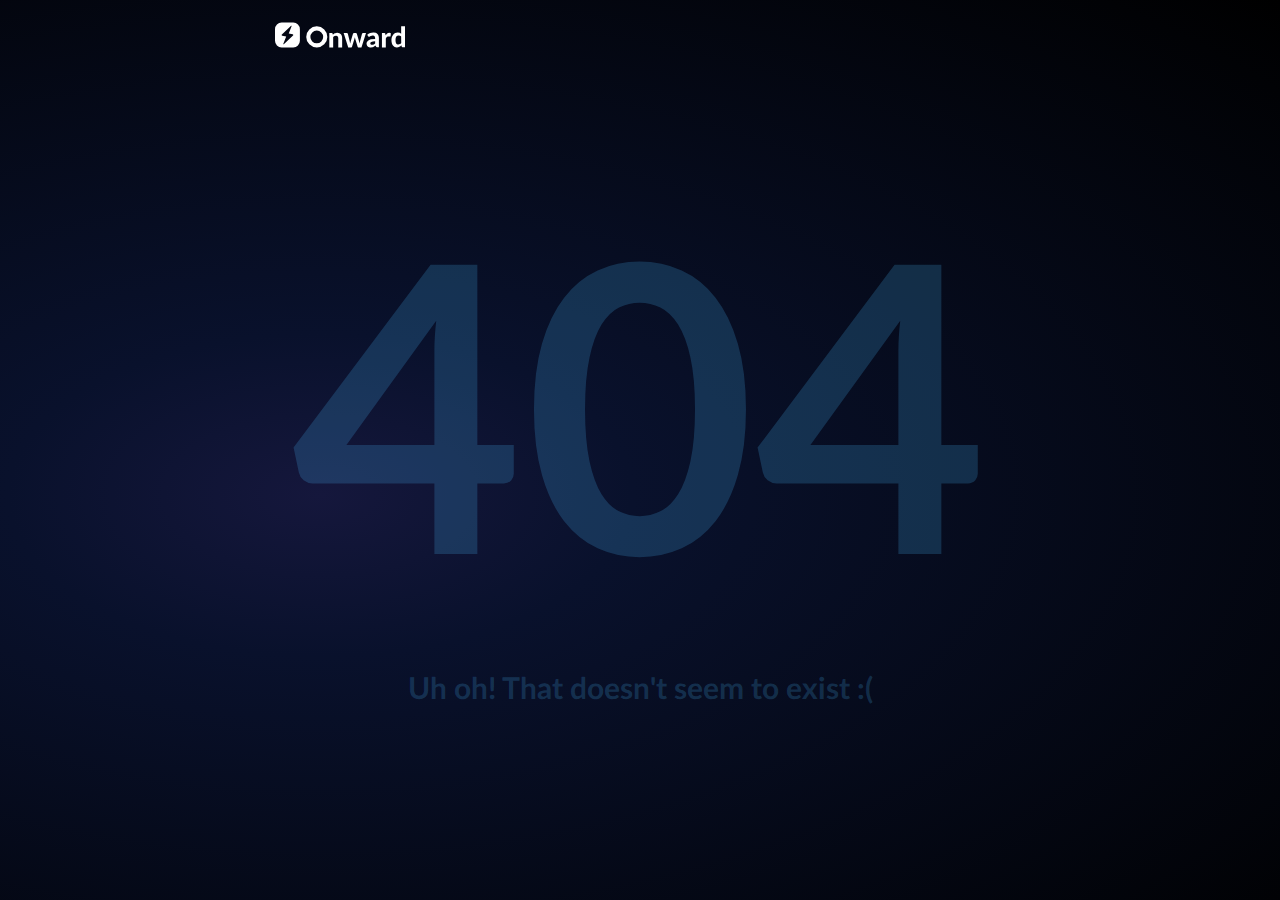
<file: index.html>
<!doctype html><html lang="en"><head><meta charset="utf-8"><meta name="viewport" content="width=device-width,initial-scale=1,shrink-to-fit=no"><meta name="theme-color" content="#000000"><link rel="manifest" href="/manifest.json"><link rel="shortcut icon" href="/favicon.ico"><title>Onward - Harness AI and NLP</title><meta property="og:image" content="https://onward.ai/static/media/Google-and-Onward.png"/><meta property="og:image:width" content="1278"/><meta property="og:image:height" content="578"/><meta property="og:url" content="https://onward.ai"/><meta property="og:title" content="Onward joins Google"/><meta property="og:description" content="Harness cutting edge machine learning and natural language processing technologies with the most advanced platform."/><meta name="twitter:image" content="https://onward.ai/static/media/Google-and-Onward.png"/><meta name="twitter:card" content="summary"/><meta name="twitter:title" content="Onward joins Google"/><meta name="twitter:description" content="Harness cutting edge machine learning and natural language processing technologies with the most advanced platform."/><script type="text/javascript">!function(i){if(i.search){var l={};i.search.slice(1).split("&").forEach(function(i){var a=i.split("=");l[a[0]]=a.slice(1).join("=").replace(/~and~/g,"&")}),void 0!==l.p&&window.history.replaceState(null,null,i.pathname.slice(0,-1)+(l.p||"")+(l.q?"?"+l.q:"")+i.hash)}}(window.location)</script><link href="/static/css/main.68a1ea01.css" rel="stylesheet"></head><body><noscript>You need to enable JavaScript to run this app.</noscript><div id="root"></div><script type="text/javascript" src="/static/js/main.eea725a8.js"></script></body></html>
</file>
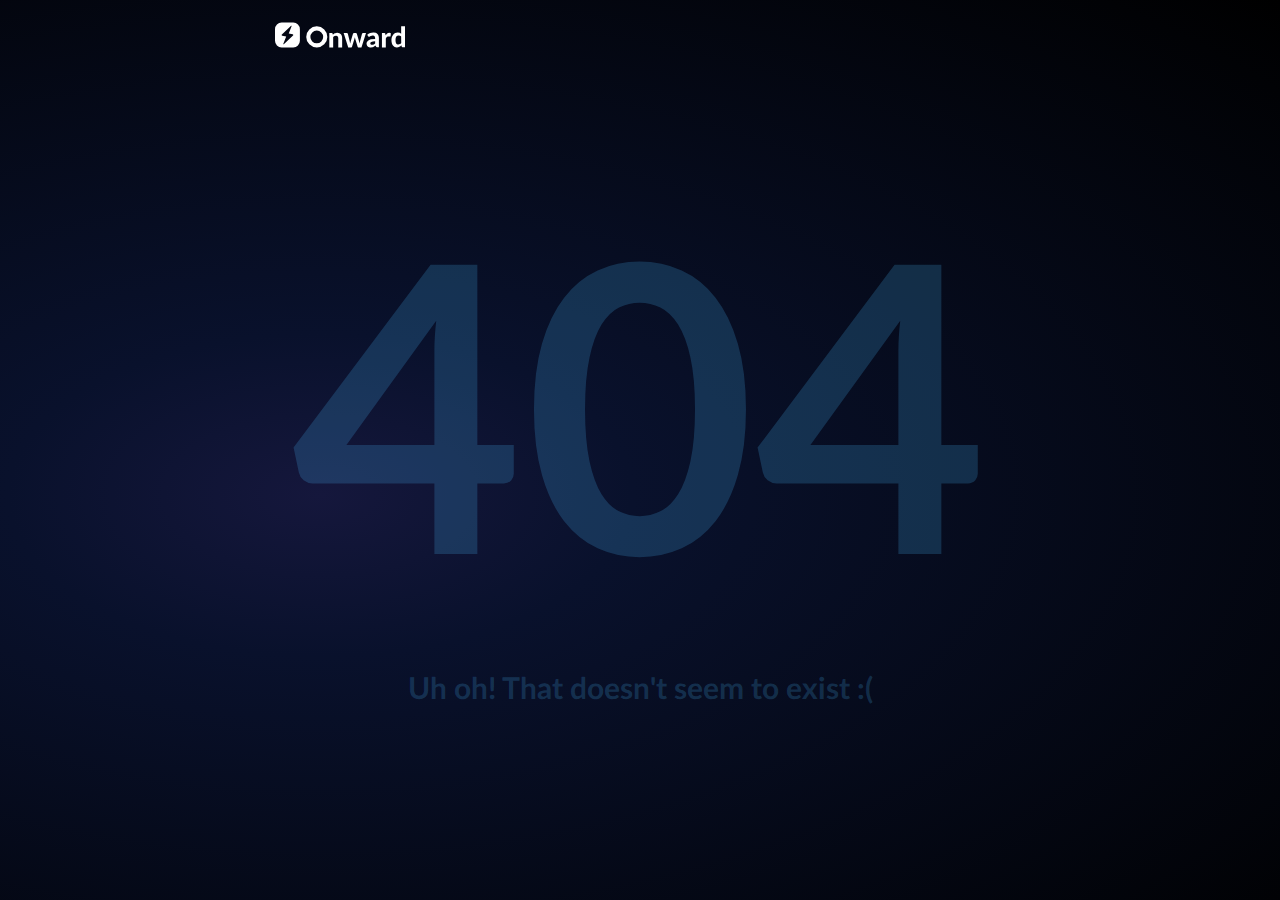
<file: static/index.html>
<!doctype html><html lang="en"><head><meta charset="utf-8"><meta name="viewport" content="width=device-width,initial-scale=1,shrink-to-fit=no"><meta name="theme-color" content="#000000"><link rel="manifest" href="/manifest.json"><link rel="shortcut icon" href="/favicon.ico"><title>Onward - Harness AI and NLP</title><meta property="og:image" content="https://onward.ai/static/media/Google-and-Onward.png"/><meta property="og:image:width" content="1278"/><meta property="og:image:height" content="578"/><meta property="og:url" content="https://onward.ai"/><meta property="og:title" content="Onward joins Google"/><meta property="og:description" content="Harness cutting edge machine learning and natural language processing technologies with the most advanced platform."/><meta name="twitter:image" content="https://onward.ai/static/media/Google-and-Onward.png"/><meta name="twitter:card" content="summary"/><meta name="twitter:title" content="Onward joins Google"/><meta name="twitter:description" content="Harness cutting edge machine learning and natural language processing technologies with the most advanced platform."/><link href="/static/css/main.68a1ea01.css" rel="stylesheet"></head><body><noscript>You need to enable JavaScript to run this app.</noscript><div id="root"></div><script type="text/javascript" src="/static/js/main.eea725a8.js"></script></body></html>
</file>
<file: static/css/main.68a1ea01.css>
@font-face{font-family:Lato;src:url(/static/media/LatoLatin-Regular.3cd36578.woff2) format("woff2"),url(/static/media/LatoLatin-Regular.586ec8dc.woff) format("woff")}@font-face{font-family:Lato-Light;src:url(/static/media/LatoLatin-Light.c425d3f3.woff2) format("woff2")}@font-face{font-family:Lato-Semibold;src:url(/static/media/LatoLatin-Semibold.008763cc.woff2) format("woff2"),url(/static/media/LatoLatin-Semibold.ec130592.woff) format("woff")}@font-face{font-family:Lato-Bold;src:url(/static/media/LatoLatin-Bold.3ff66ada.woff2) format("woff2"),url(/static/media/LatoLatin-Bold.f323edee.woff) format("woff")}.white-header .solid-q-icon{fill:#fff}.white-header .bounce-nav-list-item-link,.white-header a .nav-link-text,.white-header a:focus .nav-link-text,.white-header a:hover .nav-link-text{color:#fff}.full-header-pinned{position:absolute;top:0;height:79px;z-index:40}.header-spacer{position:relative;max-width:1280px;width:100%;margin:0 auto;margin-top:10px;display:block;overflow:hidden}.solid-q-link{height:100%;width:100%}.solid-q-container{width:auto;height:47px;float:left;padding-left:15px;padding-right:10px}.solid-q-container.nav-link-text{width:100%;height:100%}.solid-q-icon{fill:#09112c;float:left;width:130px;max-width:100%;display:block;height:40px}.nav-container{float:right}@media (min-width:500px){.header-spacer{padding-left:20px;padding-right:20px}}@media (max-width:500px){.header-spacer{margin-top:15px}.bounce-nav-list .join-button,.bounce-nav-list a .nav-link-text,.bounce-nav-list a:focus .nav-link-text,.bounce-nav-list a:hover .nav-link-text{font-size:15px}.bounce-nav-list .bounce-nav-list-item{padding-left:5px;padding-right:5px}.solid-q-container{width:120px;height:40px}.solid-q-icon{height:30px;width:95px}}a .nav-link-text,a:focus .nav-link-text,a:hover .nav-link-text{font-size:16px;line-height:1.1;font-family:Lato-Bold,Helvetica,Arial,Lucida Grande,sans-serif;color:#09112c;bottom:0;padding:0;margin:0}.bounce-nav-list-item-link:after{bottom:-5px;background-color:#64d7d7}a:-webkit-any-link{color:-webkit-link;text-decoration:none;cursor:pointer}.bounce-nav-list{list-style:none;display:inline-block}.bounce-nav-list-item{display:block;float:left;padding-right:15px;padding-left:10px;padding-top:5px}.bounce-nav-list-item-link{display:block;padding-right:1.5px;padding-top:5px;padding-bottom:5px;border-bottom:none;border:0;border-color:transparent;color:#09112c}.bounce-nav-list-item-link:after{display:block;-webkit-transition:all .28s cubic-bezier(.19,1,.22,1);-o-transition:all .28s cubic-bezier(.19,1,.22,1);transition:all .28s cubic-bezier(.19,1,.22,1);content:"";height:3px;width:0;bottom:0;position:absolute;background-color:#00f1ff;background:-webkit-gradient(linear,left top,right top,from(#a001ff),color-stop(50%,#00f1ff));background:-webkit-linear-gradient(left,#a001ff,#00f1ff 50%);background:-o-linear-gradient(left,#a001ff,#00f1ff 50%);background:linear-gradient(90deg,#a001ff,#00f1ff 50%)}.bounce-nav-list-item-link:focus:after,.bounce-nav-list-item-link:hover:after{width:100%}a:hover{outline-width:0}.bounce-nav-list-item-link:active .nav-link-text .nav-link-text,.bounce-nav-list-item-link:focus .nav-link-text .nav-link-text,.bounce-nav-list-item-link:hover .nav-link-text{bottom:5px;padding-bottom:10px}.bounce-nav-list-item-link:active .nav-link-text .nav-link-text.solid-q-container,.bounce-nav-list-item-link:focus .nav-link-text .nav-link-text.solid-q-container,.bounce-nav-list-item-link:hover .nav-link-text.solid-q-container{bottom:0;padding-bottom:0}.bounce-nav-list-item-link .nav-link-text{bottom:0;padding:0}.bounce-nav-list-item-link,.bounce-nav-list-item-link .nav-link-text{position:relative;-webkit-transition:all .28s cubic-bezier(.19,1,.22,1);-o-transition:all .28s cubic-bezier(.19,1,.22,1);transition:all .28s cubic-bezier(.19,1,.22,1)}@font-face{font-family:Lato;src:url(/static/media/LatoLatin-Regular.3cd36578.woff2) format("woff2"),url(/static/media/LatoLatin-Regular.586ec8dc.woff) format("woff")}@font-face{font-family:Lato-Light;src:url(/static/media/LatoLatin-Light.c425d3f3.woff2) format("woff2")}@font-face{font-family:Lato-Semibold;src:url(/static/media/LatoLatin-Semibold.008763cc.woff2) format("woff2"),url(/static/media/LatoLatin-Semibold.ec130592.woff) format("woff")}@font-face{font-family:Lato-Bold;src:url(/static/media/LatoLatin-Bold.3ff66ada.woff2) format("woff2"),url(/static/media/LatoLatin-Bold.f323edee.woff) format("woff")}.footer-app-buttons-container{padding:10px 0 0}.footer-subtext-text{padding:0 10px;font-family:Lato-Light,Helvetica,Arial,Lucida Grande,sans-serif;font-size:11px;color:#fff}.footer-subtext-text-heart{padding:0 3px 0 1px;margin:0 0 -1px}.footer-subtext-container{padding:10px 10px 20px}.footer-headline{padding-left:10px;list-style:none}.header-footer-text{color:#fff;font-family:Lato-Bold,Helvetica,Arial,Lucida Grande,sans-serif;text-transform:uppercase;font-size:12px;padding-top:30px!important;padding-bottom:8px!important;text-align:left}.light-line{border-color:hsla(0,0%,100%,.1)}.footer-container{width:100%;background:-webkit-gradient(linear,left top,left bottom,from(#000),to(#09112c));background:-webkit-linear-gradient(#000,#09112c);background:-o-linear-gradient(#000,#09112c);background:linear-gradient(#000,#09112c);background-color:#09112c}.footer-container,.footer-container-upper{display:-ms-flexbox;display:flex;-ms-flex-direction:column;flex-direction:column}.footer-container-upper{padding:15px 10px}.footer-container a,.footer-container a:focus,.footer-container a:hover{cursor:pointer}.footer-container a .nav-link-text,.footer-container a:focus .nav-link-text,.footer-container a:hover .nav-link-text{font-size:16px;line-height:1.1;font-family:Lato-Bold,Helvetica,Arial,Lucida Grande,sans-serif;color:#fff;bottom:0;padding:0;margin:0}.footer-container .solid-q-link{height:100%;width:100%}.footer-container .solid-q-container-footer{width:120px;height:45px;float:left;padding-left:5px;padding-right:10px}.footer-container .solid-q-icon-footer{fill:#fff;float:left;width:100%;display:block;height:100%}.footer-container .bounce-nav-list-item-link:after{bottom:-5px;background-color:#64d7d7}.footer-container a:-webkit-any-link{color:-webkit-link;text-decoration:none;cursor:pointer}.footer-container .bounce-nav-list{list-style:none;display:inline-block}.footer-container .bounce-nav-list-container{display:-ms-flexbox;display:flex;-ms-flex-direction:column;flex-direction:column}.footer-container .bounce-nav-list-item{display:block;float:left;padding-right:15px;padding-left:10px;margin-top:5px}.footer-container .bounce-nav-list-item-link{display:inline-block;padding-right:1.5px;padding-top:5px;padding-bottom:5px;border-bottom:none;border:0;border-color:transparent;color:#1e3746}.footer-container .bounce-nav-list-item-link:after{display:block;-webkit-transition:all .28s cubic-bezier(.19,1,.22,1);-o-transition:all .28s cubic-bezier(.19,1,.22,1);transition:all .28s cubic-bezier(.19,1,.22,1);content:"";height:3px;width:0;bottom:0;position:absolute;background-color:#4cb4fc}.footer-container .bounce-nav-list-item-link:focus:after,.footer-container .bounce-nav-list-item-link:hover:after{width:100%}.footer-container a:hover{outline-width:0}.footer-container .bounce-footer-list{padding-left:0}.footer-container .bounce-nav-list-item-link:active .nav-link-text .nav-link-text,.footer-container .bounce-nav-list-item-link:focus .nav-link-text .nav-link-text,.footer-container .bounce-nav-list-item-link:hover .nav-link-text{bottom:5px;padding-bottom:10px}.footer-container .bounce-nav-list-item-link:active .nav-link-text .nav-link-text.solid-q-container,.footer-container .bounce-nav-list-item-link:focus .nav-link-text .nav-link-text.solid-q-container,.footer-container .bounce-nav-list-item-link:hover .nav-link-text.solid-q-container{bottom:0;padding-bottom:0}.footer-container .bounce-nav-list-item-link .nav-link-text{bottom:0;padding:0}.footer-container .bounce-nav-list-item-link,.footer-container .bounce-nav-list-item-link .nav-link-text{position:relative;-webkit-transition:all .28s cubic-bezier(.19,1,.22,1);-o-transition:all .28s cubic-bezier(.19,1,.22,1);transition:all .28s cubic-bezier(.19,1,.22,1)}@font-face{font-family:Lato;src:url(/static/media/LatoLatin-Regular.3cd36578.woff2) format("woff2"),url(/static/media/LatoLatin-Regular.586ec8dc.woff) format("woff")}@font-face{font-family:Lato-Light;src:url(/static/media/LatoLatin-Light.c425d3f3.woff2) format("woff2")}@font-face{font-family:Lato-Semibold;src:url(/static/media/LatoLatin-Semibold.008763cc.woff2) format("woff2"),url(/static/media/LatoLatin-Semibold.ec130592.woff) format("woff")}@font-face{font-family:Lato-Bold;src:url(/static/media/LatoLatin-Bold.3ff66ada.woff2) format("woff2"),url(/static/media/LatoLatin-Bold.f323edee.woff) format("woff")}.home-container{overflow-x:hidden}.header-line{font-family:Lato-Bold,Helvetica,Arial,Lucida Grande,sans-serif;color:#09112c;font-size:42px;line-height:1.1;max-width:900px;padding-bottom:10px}@media (max-width:768px){.header-line{font-size:40px}}.svg-splash-cta{display:-ms-flexbox;display:flex;-ms-flex-pack:start;justify-content:flex-start;-ms-flex-wrap:wrap;flex-wrap:wrap;padding-top:10px;-ms-flex-direction:column;flex-direction:column;-ms-flex-align:start;align-items:flex-start}.sub-line{font-family:Lato,Helvetica,Arial,Lucida Grande,sans-serif;color:#09112c;font-size:22px;line-height:1.2;max-width:900px}.sub-line a.sub-line-text-link{text-decoration:underline!important;color:#09112c}@media (max-width:768px){.sub-line{font-size:18px}}.integration-section{display:-ms-flexbox;display:flex;-ms-flex-direction:column;flex-direction:column}.integration-description-container{padding:0 25px 110px}.night-sky{margin:-10px 0 0;padding:0 0 50px;background:#09112c;background:-webkit-linear-gradient(bottom,#09112c,#000);background:-o-linear-gradient(bottom,#09112c,#000);background:-webkit-gradient(linear,left top,left bottom,from(#09112c),to(#000));background:-webkit-linear-gradient(top,#09112c,#000);background:-o-linear-gradient(top,#09112c,#000);background:linear-gradient(180deg,#09112c,#000)}.background-sky{background-image:url(/static/media/integration_planets.png);background-size:1100px;height:470px;background-position:50%;background-repeat:no-repeat}@media (max-width:1000px){.background-sky{max-width:800px;background-image:url(/static/media/integration_planets_stacked.png);background-size:90%;background-position-y:0;min-height:230vw}}.border-night{display:-ms-flexbox;display:flex;-ms-flex-align:end;align-items:flex-end;min-height:400px;background-repeat:no-repeat;min-width:100vw;background-size:auto 100%;background-image:url(/static/media/night-border.png)}@media (min-width:1680px){.border-night{background-size:100% 100%}}.page-block{height:100vh;min-height:800px;width:100vw;min-width:300px}.pinwheel-block{position:relative;display:-ms-flexbox;display:flex;padding-top:85px;background-color:#09112c;background:-webkit-radial-gradient(25% 55%,farthest-corner,#15173c 0,#09112c 23%,#000);background:-o-radial-gradient(25% 55%,farthest-corner,#15173c 0,#09112c 23%,#000);background:radial-gradient(farthest-corner at 25% 55%,#15173c 0,#09112c 23%,#000);overflow:hidden;max-height:810px}@media (max-width:768px){.pinwheel-block{background:-webkit-gradient(linear,left top,left bottom,color-stop(20%,#000),color-stop(#09112c),to(#15173c));background:-webkit-linear-gradient(#000 20%,#09112c,#15173c);background:-o-linear-gradient(#000 20%,#09112c,#15173c);background:linear-gradient(#000 20%,#09112c,#15173c)}}.features-block{background-color:#054e7f}.features-block,.platform-block{padding-top:80px;padding-bottom:80px}.platform-block{background-color:#fff;float:left;width:100%}.signup-block{width:100vw;padding:10px;min-width:300px;min-height:400px;padding-top:100px;padding-bottom:100px;background-color:#ebedf2;-ms-flex-align:center;align-items:center}.rocket-outer,.signup-block{display:-ms-flexbox;display:flex;-ms-flex-pack:center;justify-content:center}.rocket-outer{width:60%;position:relative}@media (max-width:768px){.rocket-outer{width:100%}}.headline-container{margin-top:70px;margin-bottom:30px;text-align:left;width:40%;padding:50px}@media (max-width:768px){.headline-container{position:absolute;top:0;width:100%}}.subline-headline{color:#324b5a;margin-bottom:15px;padding:0 20px}.big-block-topline{margin-top:0;margin-bottom:50px}.big-block-topline,.signup-topline{color:#324b5a;padding:0 20px;display:inline-block}.signup-topline{margin-top:20px;margin-bottom:30px}.big-block-headeline{color:#324b5a;padding:0 20px;margin-top:0;width:33%;display:inline-block;vertical-align:top}.big-block{background-color:#fff;padding:40px 50px;border-radius:15px;-webkit-box-shadow:0 3px 20px 0 rgba(0,0,0,.13);box-shadow:0 3px 20px 0 rgba(0,0,0,.13);width:100%;max-width:600px}.big-block-description-text{font-family:Lato,Helvetica,Arial,Lucida Grande,sans-serif;color:#545665;width:66%;display:inline-block}.tag-line{width:66%;height:100%;display:inline-block;padding:20px}.tag-line .instruction-header,.tag-line .instruction-sidenote{width:100%;display:block;text-align:center}.button-container{width:33%;height:100%;display:inline-block;text-align:center}.text-parsing-section{display:-ms-flexbox;display:flex;-ms-flex-direction:column;flex-direction:column;padding:10px 50px}.parsing-section{display:-ms-flexbox;display:flex;-ms-flex-wrap:wrap;flex-wrap:wrap;-ms-flex-pack:start;justify-content:flex-start;max-width:320px;padding:15px;border-radius:15px;background-color:#3978ff;-webkit-box-shadow:0 3px 0 -1px #0f3ca2;box-shadow:0 3px 0 -1px #0f3ca2;color:#fff;margin:0 0 -45px -30px;z-index:1}.parsing-section.unparsed .parsing-block{background-color:transparent}.parsing-section.unparsed .parsing-text-output{color:transparent}.parsing-block{padding:1px;margin:1px;-webkit-transition:all 1s ease;-o-transition:all ease 1s;transition:all 1s ease}.parsing-text-input{text-align:left;font-family:Lato-Bold,Helvetica,Arial,Lucida Grande,sans-serif;font-size:18px;line-height:1.2}.output-section{border-radius:10px;max-width:400px;display:-ms-flexbox;display:flex;-ms-flex-direction:column;flex-direction:column;background:-webkit-gradient(linear,left top,right bottom,from(#09112c),to(#000));background:-webkit-linear-gradient(top left,#09112c,#000);background:-o-linear-gradient(top left,#09112c,#000);background:linear-gradient(to bottom right,#09112c,#000);-webkit-box-shadow:0 4px 0 -1px #9f00c0;box-shadow:0 4px 0 -1px #9f00c0;border-radius:15px;padding:25px 0 0}.output-section-container{padding:10px;display:-ms-flexbox;display:flex;-ms-flex-pack:center;justify-content:center;margin-right:-30px}.output-text{font-family:Courier;font-size:14px;line-height:1.2;color:#000;-webkit-transition:all 1s ease;-o-transition:all ease 1s;transition:all 1s ease}pre{margin:0}pre code{font-weight:700}.hljs{display:block;overflow-x:hidden;padding:20px;color:rgba(75,190,255,.3)}.hljs-attr{color:rgba(115,211,255,.9)}.hljs-number,.hljs-string{color:#ef0090}.object-container{position:relative;width:100%;overflow:hidden}.pin-wheel-objects{height:450px;width:450px;-webkit-transition:-webkit-transform 2s ease;transition:-webkit-transform 2s ease;-o-transition:transform 2s ease;transition:transform 2s ease;transition:transform 2s ease,-webkit-transform 2s ease}.pin-wheel-container{width:450px;border-radius:450px;-webkit-box-shadow:0 0 5px 4px rgba(0,0,0,.25);box-shadow:0 0 5px 4px rgba(0,0,0,.25);margin-top:7px;margin-left:5px}@media (max-width:992px){.pin-wheel-container{margin-left:calc(50% - 225px)}}.sky-icon{fill:#09112c}.sun-icon{fill:#ffe31e}.cloud-icon{fill:#fff}.cloud-icon.dark-cloud-icon{fill:#e0e0e0}.moon-icon{fill:#f0f0f0}.star-icon{fill:#ffe31e}.star-dot-icon{fill:#fff}.cloud-icon,.moon-icon,.sky-icon,.star-icon,.sun-icon{-webkit-transition:fill 1.5s ease-in;-o-transition:fill 1.5s ease-in;transition:fill 1.5s ease-in}.day-time .sky-icon{fill:#50abf9}.day-time .moon-icon,.day-time .star-dot-icon,.day-time .star-icon{fill:transparent}.night-time .sky-icon{fill:#09112c}.night-time .cloud-icon,.night-time .cloud-icon .dark-cloud-icon,.night-time .sun-icon{fill:transparent}.call-to-action-container{height:50px}.jump-button-container{height:50px;width:140px;position:relative;display:inline-block}.jump-button{position:absolute;top:0;left:0;width:150px;margin-top:3px;padding-top:10px;padding-bottom:10px;font-family:Lato-Bold,Helvetica,Arial,Lucida Grande,sans-serif;font-size:15px;-webkit-transition:all .28s cubic-bezier(.19,1,.22,1);-o-transition:all .28s cubic-bezier(.19,1,.22,1);transition:all .28s cubic-bezier(.19,1,.22,1)}.jump-button:hover{margin-top:0;margin-bottom:1px}.join-button{color:#fff;background-color:#09112c;border:2px solid #09112c;border-radius:5px;opacity:.9}.join-button:hover{opacity:1}.learn-more-button-chevron{font-size:14px}.learn-more-button-chevron-container{display:-ms-inline-flexbox;display:inline-flex;-ms-flex-align:center;align-items:center;-webkit-transition:all .2s ease;-o-transition:all ease .2s;transition:all .2s ease;padding-left:2px}.join-button-accent,.learn-more-button,.learn-more-button-accent{display:-ms-inline-flexbox;display:inline-flex;border-radius:5px;min-width:150px;font-family:Lato-Bold,Helvetica,Arial,Lucida Grande,sans-serif;font-size:15px;line-height:1.2;-webkit-transition:all .3s ease;-o-transition:all .3s ease;transition:all .3s ease;color:#09112c;-ms-flex-align:center;align-items:center}.join-button-accent:-webkit-any-link,.learn-more-button-accent:-webkit-any-link,.learn-more-button:-webkit-any-link{display:inline-flex;color:#09112c}.join-button-accent:hover,.join-button-accent:visited,.learn-more-button-accent:hover,.learn-more-button-accent:visited,.learn-more-button:hover,.learn-more-button:visited{color:#09112c}.join-button-accent:hover .learn-more-button-chevron-container,.learn-more-button-accent:hover .learn-more-button-chevron-container,.learn-more-button:hover .learn-more-button-chevron-container{padding-left:5px;margin-right:-3px}.join-button-accent{color:#fff;background-color:#27c6ff;margin-top:3px;padding-top:10px;padding-bottom:10px;border:2px solid #27c6ff}.join-button-accent:hover{-webkit-box-shadow:0 0 0 3px #51f0ff;box-shadow:0 0 0 3px #51f0ff}.learn-more-button{color:#09112c;padding-left:0;-ms-flex-pack:start;justify-content:flex-start}.learn-more-button.learn-more-button-accent{color:#fff}.signup-button-container{padding:0;display:-ms-flexbox;display:flex;-ms-flex-direction:column;flex-direction:column;-ms-flex-align:start;align-items:start}.platform-description-container{width:50%;display:inline-block;margin-top:130px;margin-bottom:40px}.platform-description-topline{text-align:center;margin-bottom:50px;padding-left:20px;padding-right:20px}.platform-description-subtext{max-width:400px;padding-left:20px;padding-right:20px}@media (max-width:900px){.platform-description-container{width:100%;height:auto;margin-top:0}.platform-laptop{width:100%;height:auto;min-height:60vw;background-position:top;background-size:100% auto}}@media (max-width:500px){.topline-headline{font-size:33px}.subline-headline{font-size:18px}.big-block-description-text,.big-block-headeline{width:100%;display:block}}.partner-header-container{display:-ms-flexbox;display:flex;padding:50px 20px 5px;-ms-flex-pack:center;justify-content:center}.partner-header-text{font-family:Lato-Bold,Helvetica,Arial,Lucida Grande,sans-serif;color:#09112c;font-size:26px;line-height:1.1;text-align:center}.partner-logo{height:100%}.partner-logo-section{display:-ms-flexbox;display:flex;-ms-flex-align:center;align-items:center;padding:20px 0 40px;-ms-flex-direction:column;flex-direction:column}.partner-logo-row{max-width:1100px;width:100%;display:-ms-flexbox;display:flex;-ms-flex-pack:distribute;justify-content:space-around;-ms-flex-wrap:wrap;flex-wrap:wrap}.partner-logo-container{height:60px;width:130px;margin:20px 10px;display:-ms-flexbox;display:flex;-ms-flex-align:center;align-items:center;-ms-flex-pack:center;justify-content:center}.partner-logo.cornell-logo{height:100%;width:100%;color:#e4e7e9;-webkit-transition:all .3s ease;-o-transition:all .3s ease;transition:all .3s ease}.partner-logo.cornell-logo:hover path,.partner-logo.cornell-logo:hover polygon,.partner-logo.cornell-logo:hover rect{color:#b31b1b}.partner-logo.yale-logo{height:60%;width:60%;color:#e4e7e9;-webkit-transition:all .3s ease;-o-transition:all .3s ease;transition:all .3s ease}.partner-logo.yale-logo:hover .cls-1{color:#00356b}.partner-logo.harvard-logo{width:95%;height:95%;color:#e4e7e9;-webkit-transition:all .3s ease;-o-transition:all .3s ease;transition:all .3s ease}.partner-logo.harvard-logo:hover .cls-1{color:#000}.partner-logo.harvard-logo:hover .cls-2{color:#a51c30}.partner-logo.google-full-logo{width:90%;color:#e4e7e9;-webkit-transition:all .3s ease;-o-transition:all .3s ease;transition:all .3s ease}.partner-logo.google-full-logo:hover .cls-1{color:#ea4335}.partner-logo.google-full-logo:hover .cls-2{color:#fbbc05}.partner-logo.google-full-logo:hover .cls-3{color:#4285f4}.partner-logo.google-full-logo:hover .cls-4{color:#34a853}.partner-logo.xoogler-logo{width:80%;height:80%;color:#e4e7e9;-webkit-transition:all .3s ease;-o-transition:all .3s ease;transition:all .3s ease}.partner-logo.xoogler-logo:hover .cls-1{color:#4290e9}.partner-logo.xoogler-logo:hover .cls-2{color:#f7bc33}.partner-logo.xoogler-logo:hover .cls-3{color:#55a954}.partner-logo.xoogler-logo:hover .cls-4{color:#ea432b}.partner-logo.rga-logo{width:75%;height:75%;color:#e4e7e9;-webkit-transition:all .3s ease;-o-transition:all .3s ease;transition:all .3s ease}.partner-logo.rga-logo:hover path{color:#000}.partner-logo.rga-logo:hover .cls-1{color:#dd052b}.partner-logo.gct-logo{width:80%;height:80%;color:#e4e7e9;-webkit-transition:all .3s ease;-o-transition:all .3s ease;transition:all .3s ease}.partner-logo.gct-logo:hover path{color:#000}.partner-logo.ebay-logo{width:80%;height:80%;color:#e4e7e9;-webkit-transition:all .3s ease;-o-transition:all .3s ease;transition:all .3s ease}.partner-logo.ebay-logo:hover path{color:#000}.partner-logo.ebay-logo:hover .e-char{color:#e2353e}.partner-logo.ebay-logo:hover .b-char{color:#1067d1}.partner-logo.ebay-logo:hover .a-char{color:#f5b22b}.partner-logo.ebay-logo:hover .y-char{color:#87b72b}.press-header{font-size:17px;color:#969a9c;border-bottom:1px solid #ebedf2}.press-logo{height:40px}@media (max-width:768px){.press-logo{height:30px}}.press-logo-container{margin:20px}.chat-card-container{position:absolute;width:270px;height:300px;left:100px;top:90px}@media (max-width:992px){.chat-card-container{left:calc(50% - 270px/2)}}.chat-card-container .chat-bubble{-webkit-transition:all 1s ease-out;-o-transition:all 1s ease-out;transition:all 1s ease-out;position:absolute;height:35px;border-radius:20px}.chat-card-container .chat-bubble.left-bubble{left:0;background-color:#dbdbe0;-webkit-box-shadow:0 3px 0 -1px #828489;box-shadow:0 3px 0 -1px #828489}.chat-card-container .chat-bubble.left-bubble.chat-bubble-night-time{background-color:#ebebef;-webkit-box-shadow:0 3px 0 -1px #8c8e93;box-shadow:0 3px 0 -1px #8c8e93}.chat-card-container .chat-bubble.right-bubble{right:0;background-color:#2d81fa;-webkit-box-shadow:0 3px 0 -1px #0b4adc;box-shadow:0 3px 0 -1px #0b4adc}.chat-card-container .chat-bubble.right-bubble.chat-bubble-night-time{background-color:#3978ff;-webkit-box-shadow:0 3px 0 -1px #0f3ca2;box-shadow:0 3px 0 -1px #0f3ca2}.chat-card-container .chat-bubble.first-bubble{opacity:0}.faux-shadow{width:calc(100% + 70px);position:absolute;height:100%;top:0;left:-35px;-webkit-box-shadow:inset 0 0 35px 10px #00000a;box-shadow:inset 0 0 35px 10px #00000a;pointer-events:none}.svg-homepage-grid-background{position:relative;overflow:hidden;height:500px;width:100%;display:-ms-flexbox;display:flex;-ms-flex-align:center;align-items:center;padding-top:200px;background-color:#09112c;background-size:70px}@media (max-width:992px){.svg-homepage-grid-background{padding-top:100px;height:600px}}@media (max-width:768px){.svg-homepage-grid-background{padding-top:30px;height:800px}}.advanced-info-img-container{width:100%}.advanced-info-img{-o-object-fit:contain;object-fit:contain;width:100%;height:100%;max-height:495px;-o-object-position:top right;object-position:top right}@media (max-width:992px){.advanced-info-img{max-height:375px;-o-object-position:top center;object-position:top center}}.advanced-info-floating-card{position:absolute;max-width:85px;width:24%}@media (max-width:768px){.advanced-info-floating-card{width:22%;max-width:70px}}.advanced-info-cart{right:10%;top:50%;-webkit-animation-timing-function:linear;-webkit-animation-name:advanced-cart-hover;-webkit-animation-duration:3s;-webkit-animation-iteration-count:infinite;animation-timing-function:linear;animation-name:advanced-cart-hover;animation-duration:3s;animation-iteration-count:infinite}@-webkit-keyframes advanced-cart-hover{0%{margin-right:0;margin-top:10px}50%{margin-right:10px;margin-top:0}to{margin-right:0;margin-top:10px}}@keyframes advanced-cart-hover{0%{margin-right:0;margin-top:10px}50%{margin-right:10px;margin-top:0}to{margin-right:0;margin-top:10px}}.advanced-info-historical{bottom:0;right:50%}.advanced-info-plus{bottom:0;right:0}.advanced-skill-container{display:-ms-flexbox;display:flex;-ms-flex-pack:distribute;justify-content:space-around;max-width:700px}@media (max-width:992px){.advanced-skill-container{padding-top:90px}}@media (max-width:768px){.advanced-skill-container{padding-top:20px}}.advanced-skill-1{height:150px;margin:10px 0}.advanced-skill-1,.advanced-skill-2{-o-object-fit:contain;object-fit:contain;-o-object-position:top center;object-position:top center}.advanced-skill-2{height:200px;margin:50px 0 0 5px}.flame{position:absolute;bottom:0;width:100px;z-index:2}.flame-shroud{z-index:1;position:absolute;width:200px;height:90px;bottom:-55px;left:calc(50% - 50px);background-color:transparent;background:-webkit-radial-gradient(ellipse,hsla(0,100%,95%,.18),hsla(0,0%,100%,0) 70%);background:-o-radial-gradient(ellipse,hsla(0,100%,95%,.18),hsla(0,0%,100%,0) 70%);background:radial-gradient(ellipse,hsla(0,100%,95%,.18),hsla(0,0%,100%,0) 70%);-webkit-animation-timing-function:linear;-webkit-animation-name:flame-shroud-hover;-webkit-animation-duration:3s;-webkit-animation-iteration-count:infinite;animation-timing-function:linear;animation-name:flame-shroud-hover;animation-duration:3s;animation-iteration-count:infinite}@-webkit-keyframes flame-shroud-hover{0%{bottom:-65px;height:90px;width:200px;margin-left:0}50%{bottom:-70px;height:30px;width:100px;margin-left:50px}to{bottom:-65px;height:90px;width:200px;margin-left:0}}@keyframes flame-shroud-hover{0%{bottom:-65px;height:90px;width:200px;margin-left:0}50%{bottom:-70px;height:30px;width:100px;margin-left:50px}to{bottom:-65px;height:90px;width:200px;margin-left:0}}@media (max-width:768px){.flame-shroud{animation-duration:2s;-webkit-animation-duration:2s}@-webkit-keyframes flame-shroud-hover{0%{bottom:-45px;height:90px;width:200px;margin-left:0}50%{bottom:-55px;height:30px;width:100px;margin-left:50px}to{bottom:-45px;height:90px;width:200px;margin-left:0}}@keyframes flame-shroud-hover{0%{bottom:-45px;height:90px;width:200px;margin-left:0}50%{bottom:-55px;height:30px;width:100px;margin-left:50px}to{bottom:-45px;height:90px;width:200px;margin-left:0}}}.flame-platform{position:absolute;width:200px;bottom:-60px;left:calc(50% - 50px);-webkit-animation-timing-function:linear;-webkit-animation-name:flame-platform-hover;-webkit-animation-duration:3s;-webkit-animation-iteration-count:infinite;animation-timing-function:linear;animation-name:flame-platform-hover;animation-duration:3s;animation-iteration-count:infinite}@-webkit-keyframes flame-platform-hover{0%{bottom:-80px}50%{bottom:-110px}to{bottom:-80px}}@keyframes flame-platform-hover{0%{bottom:-80px}50%{bottom:-110px}to{bottom:-80px}}@media (max-width:768px){.flame-platform{animation-duration:2s;-webkit-animation-duration:2s}@-webkit-keyframes flame-platform-hover{0%{bottom:-60px}50%{bottom:-100px}to{bottom:-60px}}@keyframes flame-platform-hover{0%{bottom:-60px}50%{bottom:-100px}to{bottom:-60px}}}.premonition-headline{margin-top:60px;margin-bottom:60px}@media (max-width:768px){.premonition-headline{margin-top:200px}}.bot-headline-wheel-container{padding-top:50px}@media (max-width:768px){.bot-headline-wheel-container{padding-bottom:70px}}.bot-headline{margin-top:60px;padding-top:10px;padding-bottom:100px}@media (max-width:768px){.bot-headline{margin-top:260px;background-color:#fff;padding:0 20px 100px;border-top:1px solid #e4e7e9}}.type{left:10px;width:370px;top:60px}.type,.typing{position:absolute}.typing{top:110px;left:18px;width:45px}.rocket{height:350px;-webkit-animation-timing-function:linear;-webkit-animation-name:rocket-hover;-webkit-animation-duration:4s;-webkit-animation-iteration-count:infinite;animation-timing-function:linear;animation-name:rocket-hover;animation-duration:4s;animation-iteration-count:infinite}@-webkit-keyframes rocket-hover{0%{margin-top:25px}50%{margin-top:0}to{margin-top:25px}}@keyframes rocket-hover{0%{margin-top:25px}50%{margin-top:0}to{margin-top:25px}}@media (max-width:768px){.rocket{height:300px}}.rocket-container{position:absolute;display:-ms-flexbox;display:flex;-ms-flex-pack:end;justify-content:flex-end;padding-top:35px}@media (max-width:768px){.rocket-container{padding-top:310px}}.rocket-flame{position:absolute;width:100%;background-color:transparent;background:-webkit-radial-gradient(ellipse,rgba(255,90,100,.09),hsla(0,100%,70%,0) 70%);background:-o-radial-gradient(ellipse,rgba(255,90,100,.09),hsla(0,100%,70%,0) 70%);background:radial-gradient(ellipse,rgba(255,90,100,.09),hsla(0,100%,70%,0) 70%);height:100px;width:250px;top:335px;-webkit-animation-timing-function:linear;-webkit-animation-name:flame-hover;-webkit-animation-duration:4s;-webkit-animation-iteration-count:infinite;animation-timing-function:linear;animation-name:flame-hover;animation-duration:4s;animation-iteration-count:infinite}@-webkit-keyframes flame-hover{0%{width:350px;margin-right:0;height:150px;margin-top:5px}50%{width:150px;margin-right:100px;height:50px;margin-top:50px}to{width:350px;margin-right:0;height:150px;margin-top:5px}}@keyframes flame-hover{0%{width:350px;margin-right:0;height:150px;margin-top:5px}50%{width:150px;margin-right:100px;height:50px;margin-top:50px}to{width:350px;margin-right:0;height:150px;margin-top:5px}}@media (max-width:768px){.rocket-flame{top:550px}}.announcement-section{width:100%}.announcement-container{margin:20px 0 0;display:-ms-flexbox;display:flex;-ms-flex-pack:start;justify-content:flex-start;-ms-flex-align:start;align-items:flex-start;-ms-flex-direction:column;flex-direction:column;width:100%;max-width:400px;background-color:rgba(170,215,255,.1);padding:15px;border-radius:15px}.announcement-text{font-family:Lato,Helvetica,Arial,Lucida Grande,sans-serif;font-size:15px;line-height:1.2;color:#fff}.station{margin-top:150px;height:580px}@media (max-width:768px){.station{height:500px;margin-top:400px}}.svg-homepage-platform-image{height:100%;-o-object-fit:contain;object-fit:contain;-webkit-box-shadow:0 10px 10px rgba(0,0,0,.2);box-shadow:0 10px 10px rgba(0,0,0,.2);border-radius:15px}@media (min-width:992px){.svg-homepage-platform-image{height:auto;width:500px}}@media (max-width:768px){.svg-homepage-platform-image{height:90%}}.svg-homepage-platform-image-container{width:calc(100% - 10px);height:500px;display:-ms-flexbox;display:flex;-ms-flex-pack:end;justify-content:flex-end;-ms-flex-align:start;align-items:flex-start}@media (max-width:992px){.svg-homepage-platform-image-container{height:350px;display:-ms-flexbox;display:flex;-ms-flex-pack:center;justify-content:center}}@media (max-width:768px){.svg-homepage-platform-image-container{height:350px;display:-ms-flexbox;display:flex;-ms-flex-pack:start;justify-content:flex-start;-ms-flex-align:end;align-items:flex-end}}.svg-homepage-description-cta-button{display:-ms-inline-flexbox;display:inline-flex;font-size:16px;font-family:Lato-Bold,Helvetica,Arial,Lucida Grande,sans-serif;color:#09112c;padding:10px 10px 10px 0}.svg-homepage-description-cta-button:-webkit-any-link{color:#09112c}.svg-homepage-description-cta-button:hover,.svg-homepage-description-cta-button:visited{color:#09112c}.svg-homepage-description-cta-button:hover .learn-more-button-chevron-container{padding-left:5px}.svg-homepage-bar-outer-container{padding:20px;display:-ms-flexbox;display:flex;-ms-flex-pack:end;justify-content:flex-end}@media (max-width:992px){.svg-homepage-bar-outer-container{-ms-flex-pack:center;justify-content:center}}@media (max-width:992px){.pinwheel-sliding-text{background-color:#fff;-webkit-box-shadow:0 -3px 10px -3px rgba(0,0,0,.15);box-shadow:0 -3px 10px -3px rgba(0,0,0,.15);border-top:1px solid #e6ebf0}}.svg-homepage-sliding-component-container{position:relative;width:100%;height:475px;float:left;overflow:hidden;background-color:#fff}@media (max-width:992px){.svg-homepage-sliding-component-container{height:700px}}.sliding-text-container{width:100%;display:-ms-flexbox;display:flex;-ms-flex-pack:start;justify-content:flex-start;padding:20px}.sliding-text-container.sliding-text-container-left{-ms-flex-pack:end;justify-content:flex-end}@media (max-width:992px){.sliding-text-container{-ms-flex-pack:center;justify-content:center}}.sliding-text-container-inner{width:100%;max-width:700px}@media (max-width:992px){.mobile-lower-level-slide{top:350px}}.slide-left-small-container{position:absolute;left:0;width:45vw}@media (max-width:992px){.slide-left-small-container{width:100vw}}.slide-left-small-appear,.slide-left-small-enter{left:-45vw}@media (max-width:992px){.slide-left-small-appear,.slide-left-small-enter{left:-100vw}}.slide-left-small-appear.slide-left-small-appear-active,.slide-left-small-enter.slide-left-small-enter-active{left:0;-webkit-transition:all .8s ease;-o-transition:all .8s ease;transition:all .8s ease}.slide-left-large-container{position:absolute;left:0;width:55vw}@media (max-width:992px){.slide-left-large-container{width:100vw}}.slide-left-large-appear,.slide-left-large-enter{left:-55vw}@media (max-width:992px){.slide-left-large-appear,.slide-left-large-enter{left:-100vw}}.slide-left-large-appear.slide-left-large-appear-active,.slide-left-large-enter.slide-left-large-enter-active{left:0;-webkit-transition:all .8s ease;-o-transition:all .8s ease;transition:all .8s ease}.slide-right-small-container{position:absolute;right:0;width:45vw}@media (max-width:992px){.slide-right-small-container{width:100vw}}.slide-right-small-appear,.slide-right-small-enter{right:-45vw}@media (max-width:992px){.slide-right-small-appear,.slide-right-small-enter{right:-100vw}}.slide-right-small-appear.slide-right-small-appear-active,.slide-right-small-enter.slide-right-small-enter-active{right:0;-webkit-transition:all .8s ease;-o-transition:all .8s ease;transition:all .8s ease}.slide-right-large-container{position:absolute;right:0;width:55vw}@media (max-width:992px){.slide-right-large-container{width:100vw}}.slide-right-large-appear,.slide-right-large-enter{right:-55vw}@media (max-width:992px){.slide-right-large-appear,.slide-right-large-enter{right:-100vw}}.slide-right-large-appear.slide-right-large-appear-active,.slide-right-large-enter.slide-right-large-enter-active{right:0;-webkit-transition:all .8s ease;-o-transition:all .8s ease;transition:all .8s ease}@font-face{font-family:Lato;src:url(/static/media/LatoLatin-Regular.3cd36578.woff2) format("woff2"),url(/static/media/LatoLatin-Regular.586ec8dc.woff) format("woff")}@font-face{font-family:Lato-Light;src:url(/static/media/LatoLatin-Light.c425d3f3.woff2) format("woff2")}@font-face{font-family:Lato-Semibold;src:url(/static/media/LatoLatin-Semibold.008763cc.woff2) format("woff2"),url(/static/media/LatoLatin-Semibold.ec130592.woff) format("woff")}@font-face{font-family:Lato-Bold;src:url(/static/media/LatoLatin-Bold.3ff66ada.woff2) format("woff2"),url(/static/media/LatoLatin-Bold.f323edee.woff) format("woff")}.notice-header-bar{position:fixed;height:70px;width:100%;top:0;-webkit-box-shadow:0 1px 1px 0 rgba(0,0,0,.15);box-shadow:0 1px 1px 0 rgba(0,0,0,.15);left:0;background-color:#fff}.notice-container-outer{min-height:100vh;height:100%;padding:70px 10px;display:-ms-flexbox;display:flex}.notice-container-inner{width:100%;display:-ms-flexbox;display:flex;-ms-flex-pack:center;justify-content:center;-ms-flex-align:start;align-items:flex-start;padding:10px}.notice-centered-content{width:100%;max-width:650px;padding:10px 0 0}.notice-image{width:100%;height:300px;background-size:contain;background-repeat:no-repeat;background-position:50%;-o-object-fit:contain;object-fit:contain;border:0}.notice-header{text-align:left;margin-bottom:0;font-size:25px;line-height:1.1;color:#09112c;font-family:Lato-Bold,Helvetica,Arial,Lucida Grande,sans-serif}.notice-paragraph-text{font-size:16px;line-height:1.1;color:#09112c;font-family:Lato-Light,Helvetica,Arial,Lucida Grande,sans-serif}.notice-paragraph-text-link{font-size:16px!important;line-height:1.1!important;color:#09112c!important;font-family:Lato-Light,Helvetica,Arial,Lucida Grande,sans-serif!important;text-decoration:underline!important}.notice-paragraph-text-bold{font-family:Lato-Bold,Helvetica,Arial,Lucida Grande,sans-serif}.notice-paragraph-section{margin-bottom:15px}.notice-cta-container{padding:20px 0}.notice-cta-button{padding:8px 15px;background-color:#09112c;color:#fff!important;font-family:Lato-Bold,Helvetica,Arial,Lucida Grande,sans-serif;font-size:13px;line-height:1.2;border-radius:5px}@font-face{font-family:Lato;src:url(/static/media/LatoLatin-Regular.3cd36578.woff2) format("woff2"),url(/static/media/LatoLatin-Regular.586ec8dc.woff) format("woff")}@font-face{font-family:Lato-Light;src:url(/static/media/LatoLatin-Light.c425d3f3.woff2) format("woff2")}@font-face{font-family:Lato-Semibold;src:url(/static/media/LatoLatin-Semibold.008763cc.woff2) format("woff2"),url(/static/media/LatoLatin-Semibold.ec130592.woff) format("woff")}@font-face{font-family:Lato-Bold;src:url(/static/media/LatoLatin-Bold.3ff66ada.woff2) format("woff2"),url(/static/media/LatoLatin-Bold.f323edee.woff) format("woff")}.nomatch-container{display:-ms-flexbox;display:flex;min-height:100vh;background-color:#09112c;background:-webkit-radial-gradient(25% 55%,farthest-corner,#15173c 0,#09112c 23%,#000);background:-o-radial-gradient(25% 55%,farthest-corner,#15173c 0,#09112c 23%,#000);background:radial-gradient(farthest-corner at 25% 55%,#15173c 0,#09112c 23%,#000);overflow:scroll;max-height:810px;-ms-flex-pack:center;justify-content:center;-ms-flex-align:center;align-items:center;padding:10px}@media (max-width:768px){.nomatch-container{background:-webkit-gradient(linear,left top,left bottom,color-stop(20%,#000),color-stop(#09112c),to(#15173c));background:-webkit-linear-gradient(#000 20%,#09112c,#15173c);background:-o-linear-gradient(#000 20%,#09112c,#15173c);background:linear-gradient(#000 20%,#09112c,#15173c)}}.nomatch-header{font-family:Lato-Bold,Helvetica,Arial,Lucida Grande,sans-serif;font-size:400px;line-height:1.2;color:rgba(75,190,255,.2);text-align:center}@media (max-width:768px){.nomatch-header{font-size:200px}}.nomatch-subtext{font-family:Lato-Bold,Helvetica,Arial,Lucida Grande,sans-serif;font-size:30px;line-height:1.2;color:rgba(75,190,255,.2);text-align:center}.nomatch-text-container{display:-ms-flexbox;display:flex;-ms-flex-direction:column;flex-direction:column;width:100%;max-width:800px}@font-face{font-family:Lato;src:url(/static/media/LatoLatin-Regular.3cd36578.woff2) format("woff2"),url(/static/media/LatoLatin-Regular.586ec8dc.woff) format("woff")}@font-face{font-family:Lato-Light;src:url(/static/media/LatoLatin-Light.c425d3f3.woff2) format("woff2")}@font-face{font-family:Lato-Semibold;src:url(/static/media/LatoLatin-Semibold.008763cc.woff2) format("woff2"),url(/static/media/LatoLatin-Semibold.ec130592.woff) format("woff")}@font-face{font-family:Lato-Bold;src:url(/static/media/LatoLatin-Bold.3ff66ada.woff2) format("woff2"),url(/static/media/LatoLatin-Bold.f323edee.woff) format("woff")}body,h1,h2,h3,p{margin:0}div{-webkit-box-sizing:border-box;box-sizing:border-box}
/*# sourceMappingURL=main.68a1ea01.css.map*/
</file>
